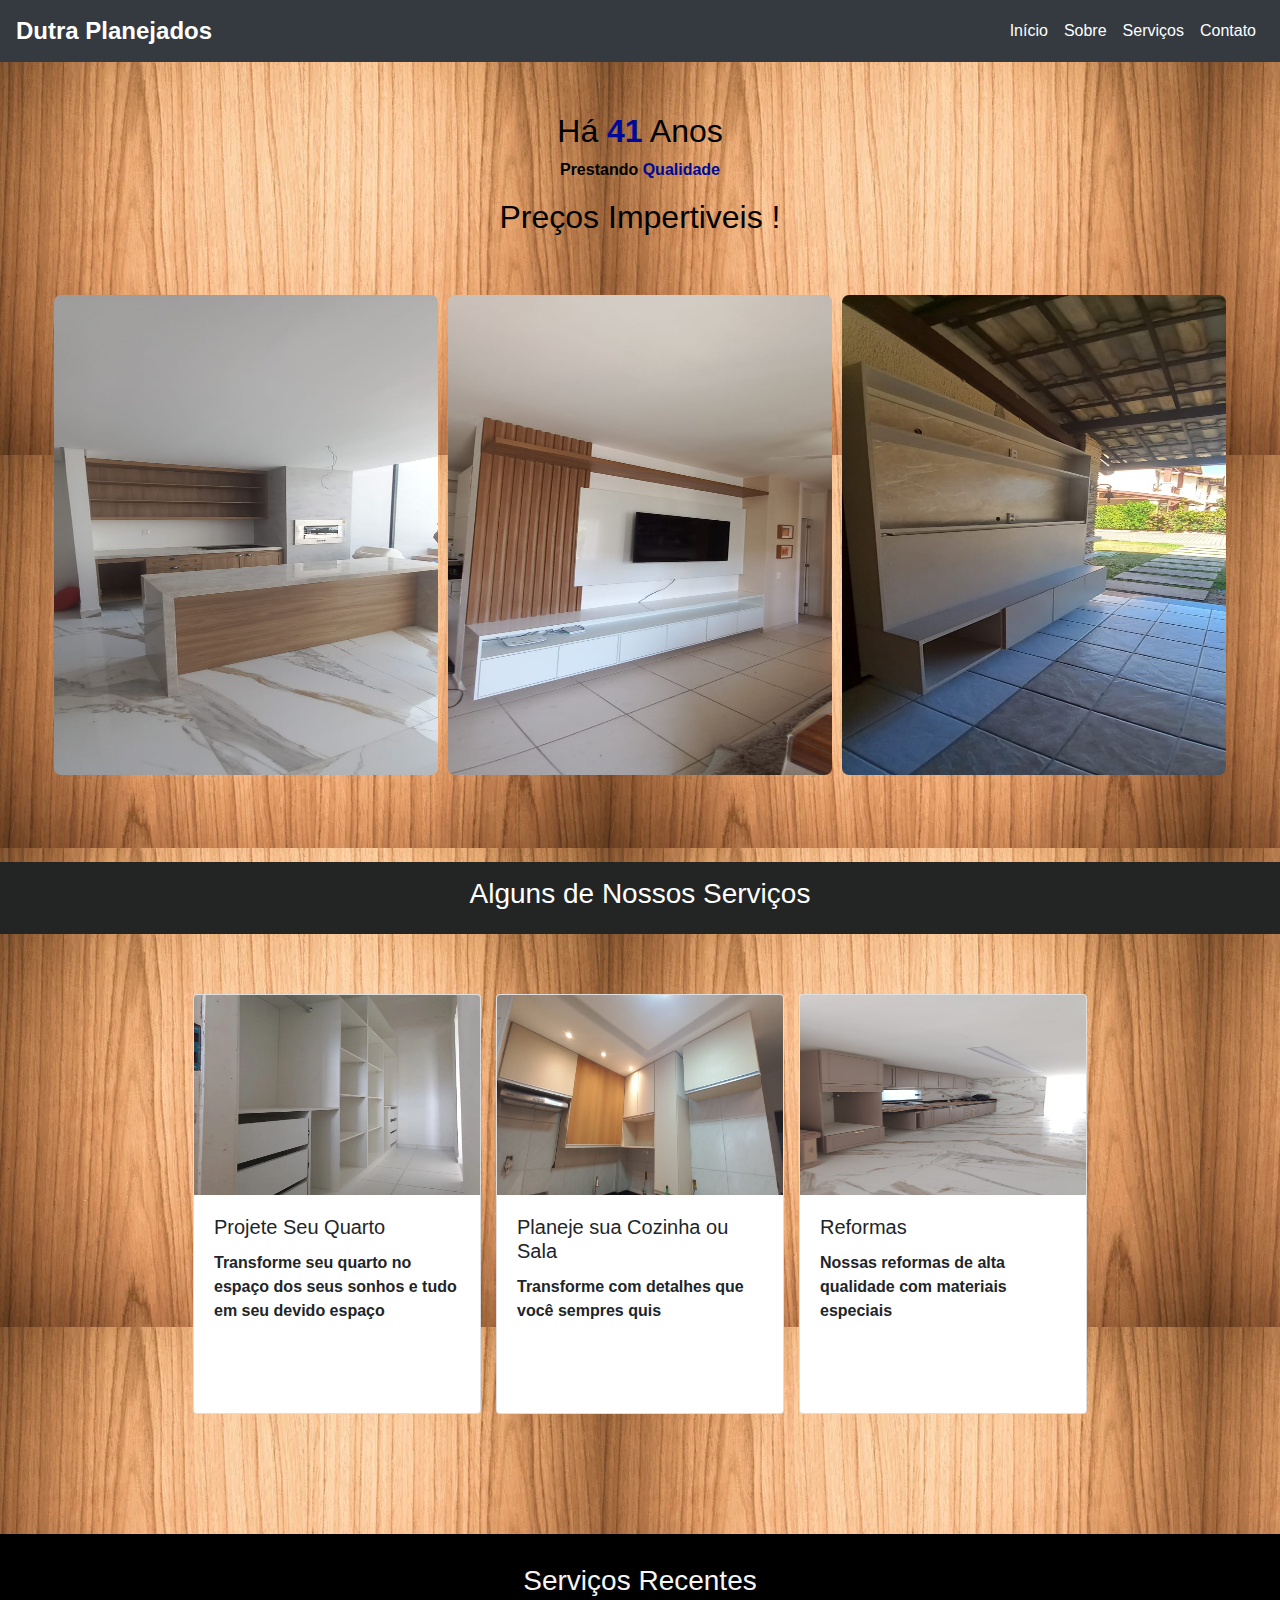
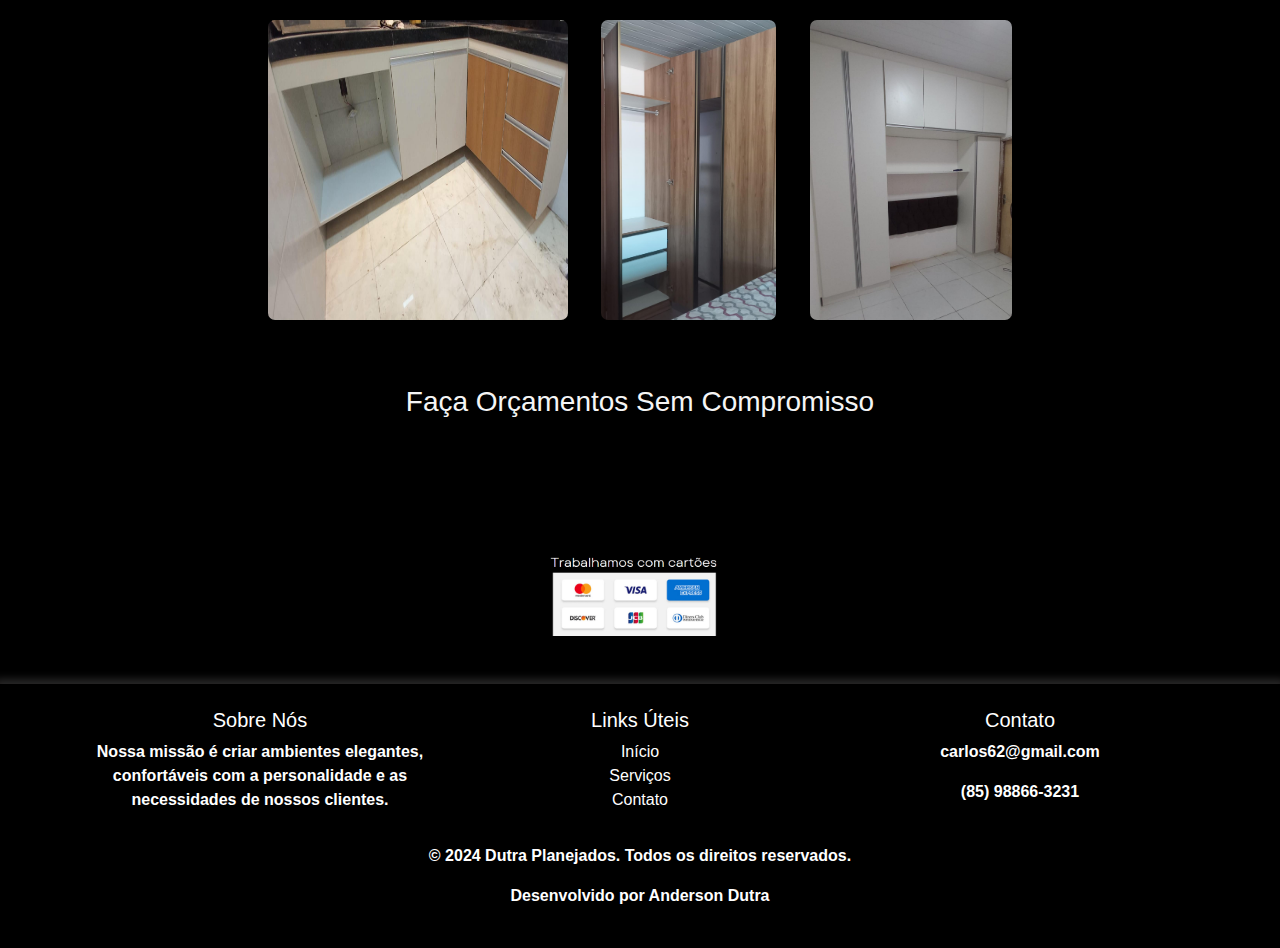
<file: index.html>
<!DOCTYPE html>
<html lang="pt-BR">

<head>
    <meta charset="UTF-8">
    <meta name="viewport" content="width=device-width, initial-scale=1.0">
    <title>Dutra Planejados</title>

    <!-- Importando Bootstrap -->
    <link rel="stylesheet" href="https://stackpath.bootstrapcdn.com/bootstrap/4.5.2/css/bootstrap.min.css">
    <link rel="stylesheet" href="style.css">
    <meta property="og:type" content="website">
    <meta property="og:title" content="Dutra Planejados - Elegancia & Qualidade">
    <meta property="og:image" content="https://dutraprojetados.netlify.app/imagens/Leonardo_Phoenix_A_modern_and_sleek_showroom_interior_featurin_2.jpg">
    <meta property="og:description" content="Transforme seu lar no espaço dos seus sonhos com Dutra Projetados! ">
    
</head>

<body>
    <!-- Menu de Navegação -->
    <nav class="navbar navbar-expand-lg navbar-light bg-dark">
        <a class="navbar-brand texto" href="index.html">Dutra Planejados</a>
        <button class="navbar-toggler border-white" type="button" data-toggle="collapse" data-target="#navbarNav"
            aria-controls="navbarNav" aria-expanded="false" aria-label="Toggle navigation">
            <span class="navbar-toggler-icon"></span>
        </button>
        <div class="collapse navbar-collapse" id="navbarNav">
            <ul class="navbar-nav ml-auto">
                <li class="nav-item active">
                    <a class="nav-link" href="#">Início <span class="sr-only">(current)</span></a>
                </li>
                <li class="nav-item">
                    <a class="nav-link" href="sobre.html">Sobre</a>
                </li>
                <li class="nav-item">
                    <a class="nav-link" href="serviços.html">Serviços</a>
                </li>
                <li class="nav-item">
                    <a class="nav-link" href="contato.html">Contato</a>
                </li>
            </ul>
        </div>
    </nav>

    <!-- Menu de navegação -->
    <main class="menu">
        <div class="textMenu">
            <h2>Há <span>41</span> Anos</h2>
            <p>Prestando <span>Qualidade</span></p>
            <H2>Preços Impertiveis !</H2>
        </div>
        <div class="menuImage">
            <img src="imagens/menuNav.jpg" alt="">
            <img src="imagens/Imagem do WhatsApp de 2024-10-17 à(s) 12.06.39_2f98ef5d.jpg" alt="">
            <img src="imagens/Imagem do WhatsApp de 2024-10-17 à(s) 12.06.36_cd2bfa94.jpg" alt="">
        </div>
    </main>

    <!-- Seção de cardes -->
     <h3 style="color: white; text-align: center; padding:15px;">Alguns de Nossos Serviços</h3>
    <section class="sectioncards">
        <div class="card" style="width: 18rem;">
            <img src="imagens/quarto.jpg" class="card-img-top" alt="...">
            <div class="card-body">
                <h5 class="card-title">Projete Seu Quarto</h5>
                <p class="card-text">Transforme seu quarto no espaço dos seus sonhos e tudo em seu devido espaço</p>
            </div>
        </div>

        <div class="card" style="width: 18rem;">
            <img src="imagens/cosinha.jpg" class="card-img-top" alt="...">
            <div class="card-body">
                <h5 class="card-title">Planeje sua Cozinha ou Sala</h5>
                <p class="card-text">Transforme com detalhes que você sempres quis</p>
            </div>
        </div>

        <div class="card" style="width: 18rem;">
            <img src="imagens/cozinhaItaliana.jpg" class="card-img-top" alt="...">
            <div class="card-body">
                <h5 class="card-title">Reformas</h5>
                <p class="card-text">Nossas reformas de alta qualidade com materiais especiais</p>
            </div>
        </div>

    </section>

    <section class="orcamentos">
        <h3 style="text-align: center;">Serviços Recentes</h3>
         <div>
            <div class="OrçamentosImagens">
                <img src="imagens/orcamentos01.jpg" alt="">
                <img src="imagens/orcamentos02.jpg" alt="">
                <img src="imagens/orcamentos03.jpg" alt="">
            </div>
         </div>
         <h3 style="margin-top: 50px;">Faça Orçamentos Sem Compromisso </h3>

    </section>

    <div class="cartao" style="background-color:black; height: 150px; display: flex; justify-content: center;">
        <img style=" max-width: 100%; height: 120px;" src="imagens/Captura de tela 2024-10-17 135623.png" alt="">
     </div>

        <!-- Rodapé -->
        <footer class="custoFooter text-white text-center py-4">
            <div class="container">
                <div class="row">
                    <div class="col-md-4">
                        <h5>Sobre Nós</h5>
                        <p>Nossa missão é criar ambientes elegantes, confortáveis com a personalidade e as necessidades de nossos clientes.</p>
                    </div>
                    <div class="col-md-4">
                        <h5>Links Úteis</h5>
                        <ul class="list-unstyled">
                            <li><a href="#" class="text-white">Início</a></li>
                            <li><a href="serviços.html" class="text-white">Serviços</a></li>
                            <li><a href="contato.html" class="text-white">Contato</a></li>
                        </ul>
                    </div>
                    <div class="col-md-4">
                        <h5>Contato</h5>
                        <p>carlos62@gmail.com</p>
                        <p>(85) 98866-3231</p>
                    </div>
                </div>
                <div class="mt-3">
                    <p>&copy; 2024 Dutra Planejados. Todos os direitos reservados.</p>
                    <p>Desenvolvido por Anderson Dutra</p>
                </div>
            </div>
        </footer>
    


    <!-- Script Bootstrap -->
    <script src="https://code.jquery.com/jquery-3.5.1.slim.min.js"></script>
    <script src="https://cdn.jsdelivr.net/npm/@popperjs/core@2.5.2/dist/umd/popper.min.js"></script>
    <script src="https://stackpath.bootstrapcdn.com/bootstrap/4.5.2/js/bootstrap.min.js"></script>
</body>

</html>
</file>
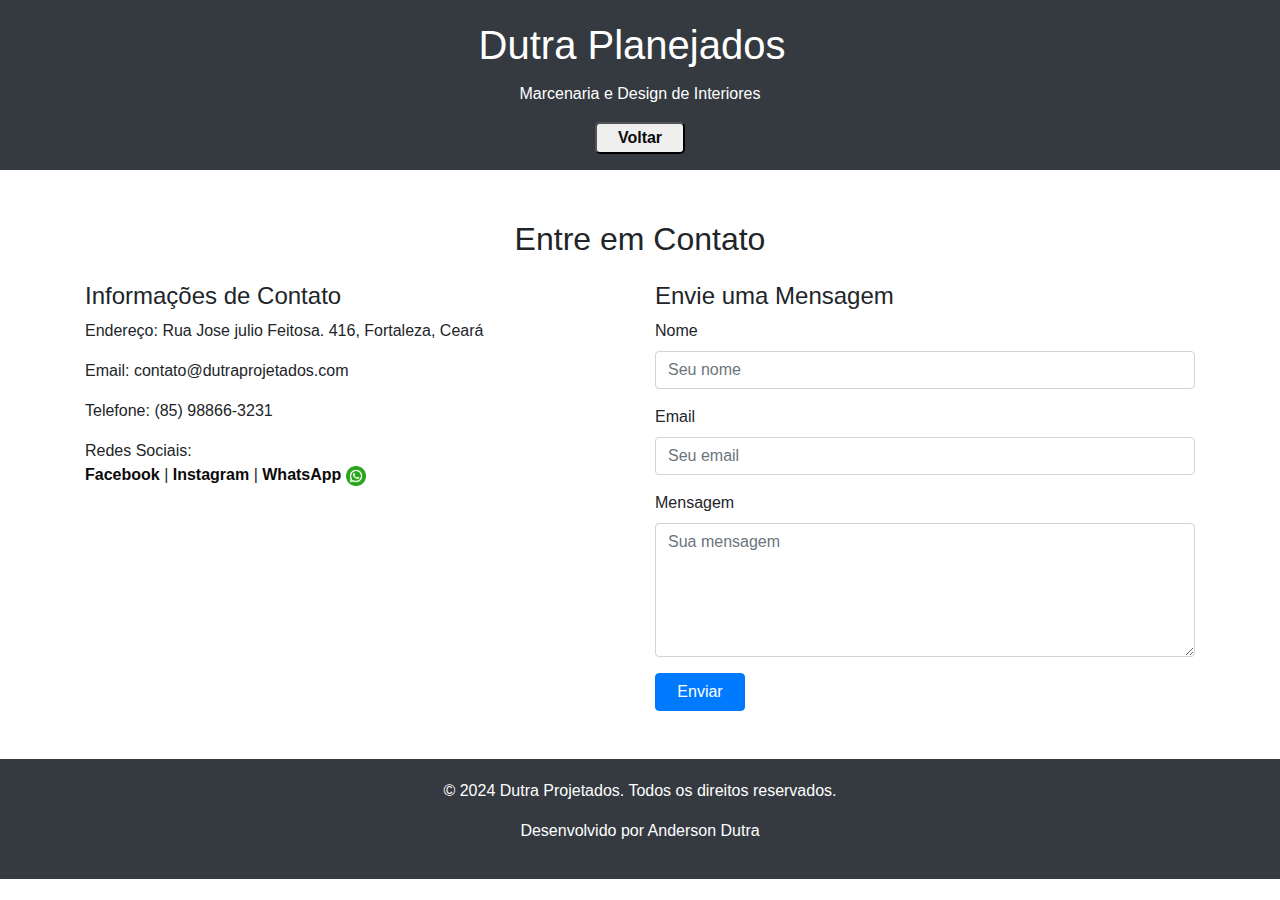
<file: contato.html>
<!DOCTYPE html>
<html lang="pt-BR">
<head>
    <meta charset="UTF-8">
    <meta name="viewport" content="width=device-width, initial-scale=1.0">
    <title>Contato - Dutra Projetados</title>
    <link rel="stylesheet" href="https://stackpath.bootstrapcdn.com/bootstrap/4.5.2/css/bootstrap.min.css">
    <style>
        .container {
            margin-top: 50px;
        }
        .footer {
            background-color: #343a40;
            color: #ffffff;
            padding: 20px 0;
            text-align: center;
        }
        .footer a {
            color: #ffffff;
            text-decoration: none;
        }
        .footer a:hover {
            text-decoration: underline;

        }

        h1{
            color: #ffffff;
        }

        button {
            width: 90px;
            border-radius: 5px;
            outline: none;
            text-decoration: none;
            padding: 2px;
        }

        a {
            color: #0b0b0b;
            font-weight: bolder;
        }
        button:hover {
              box-shadow: 0 0 2px 1px white;
        }

        
    
    </style>
</head>
<body>
    <header class="bg-dark text-white text-center py-3">
        <a class="navbar-brand texto" href="index.html"><h1>Dutra Planejados</h1></a>
        <p>Marcenaria e Design de Interiores</p>
        <button><a style="text-decoration: none;" href="index.html">Voltar</a></button>
    </header>

    <main class="container">
        <h2 class="text-center mb-4">Entre em Contato</h2>
        <div class="row">
            <div class="col-md-6">
                <h4>Informações de Contato</h4>
                <p>Endereço: Rua Jose julio Feitosa. 416, Fortaleza, Ceará</p>
                <p>Email: contato@dutraprojetados.com</p>
                <p>Telefone: (85) 98866-3231</p>
                <p>Redes Sociais:
                    <br>
                    <a href="https://www.facebook.com/cesar.dutra.3194?locale=pt_BR" target="_blank">Facebook</a> |
                    <a href="https://www.instagram.com/cesar.tavaress?utm_source=ig_web_button_share_sheet&igsh=ZDNlZDc0MzIxNw==" target="_blank">Instagram </a> |
                    <a href="https://wa.me/5585988663231">WhatsApp <img width="20px" src="imagens/whatsapp (1).png" alt=""></a>
                </p>
            </div>
            <div class="col-md-6">
                <h4>Envie uma Mensagem</h4>
                <form>
                    <div class="form-group">
                        <label for="name">Nome</label>
                        <input type="text" class="form-control" id="name" placeholder="Seu nome">
                    </div>
                    <div class="form-group">
                        <label for="email">Email</label>
                        <input type="email" class="form-control" id="email" placeholder="Seu email">
                    </div>
                    <div class="form-group">
                        <label for="message">Mensagem</label>
                        <textarea class="form-control" id="message" rows="5" placeholder="Sua mensagem"></textarea>
                    </div>
                    <button type="submit" class="btn btn-primary">Enviar</button>
                </form>
            </div>
        </div>
    </main>

    <footer class="footer mt-5">
        <p>&copy; 2024 Dutra Projetados. Todos os direitos reservados.</p>
        <p>Desenvolvido por Anderson Dutra</p>
    </footer>

    <!-- Script Bootstrap -->
    <script src="https://code.jquery.com/jquery-3.5.1.slim.min.js"></script>
    <script src="https://cdn.jsdelivr.net/npm/@popperjs/core@2.5.2/dist/umd/popper.min.js"></script>
    <script src="https://stackpath.bootstrapcdn.com/bootstrap/4.5.2/js/bootstrap.min.js"></script>
</body>
</html>
</file>
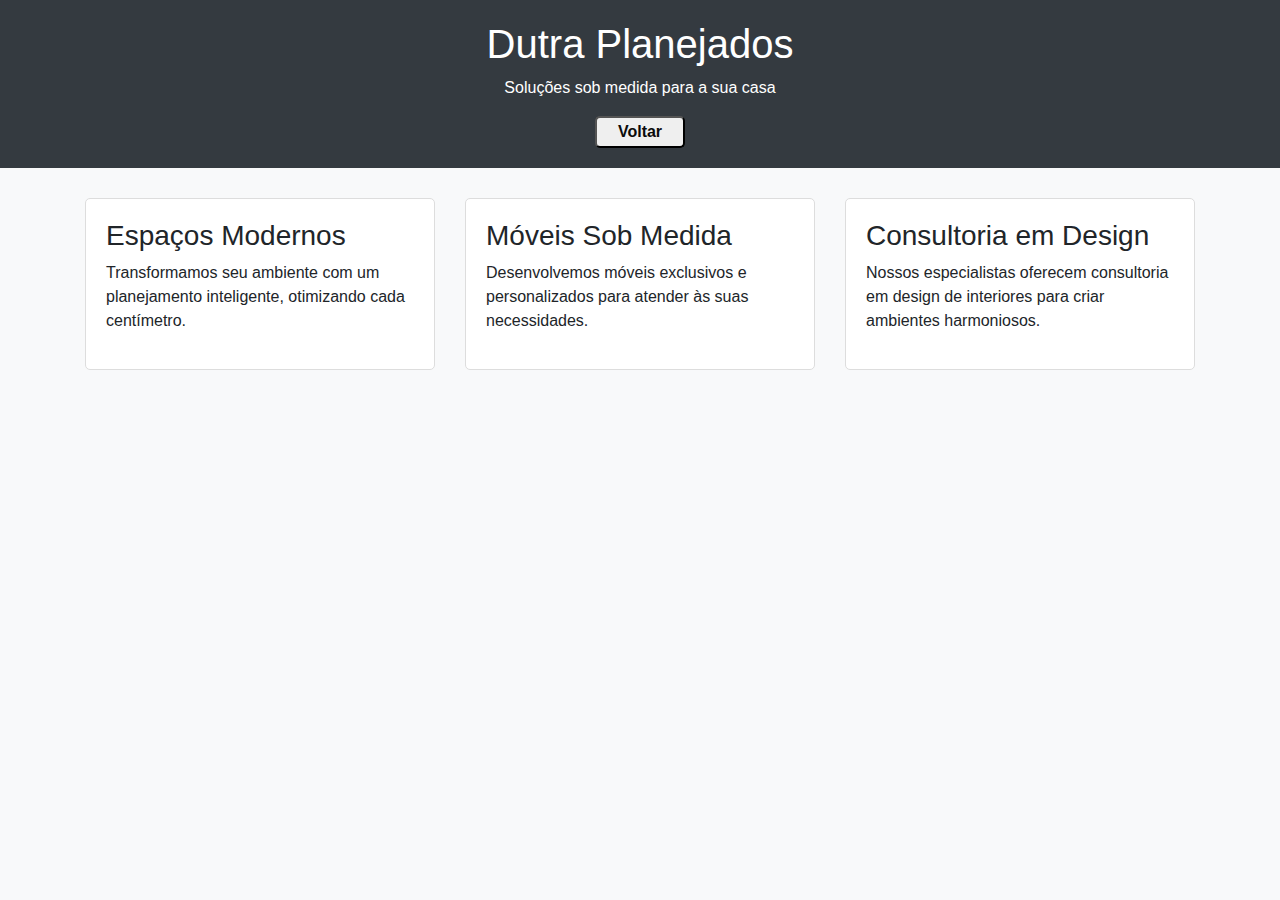
<file: serviços.html>
<!DOCTYPE html>
<html lang="pt-BR">
<head>
    <meta charset="UTF-8">
    <meta name="viewport" content="width=device-width, initial-scale=1.0">
    <title>Serviços - Dutra Planejados</title>
    <link rel="stylesheet" href="https://stackpath.bootstrapcdn.com/bootstrap/4.5.2/css/bootstrap.min.css">
    <style>
        body {
            font-family: Arial, sans-serif;
            background-color: #f8f9fa;
            margin: 0;
            padding: 0;
        }
        .header {
            background-color: #343a40;
            color: #fff;
            padding: 20px;
            text-align: center;
        }
        .container {
            margin-top: 30px;
        }
        .service-card {
            border: 1px solid #ddd;
            border-radius: 5px;
            padding: 20px;
            margin-bottom: 20px;
            background-color: #fff;
        }
        .service-card h3 {
            margin-top: 0;
        }
              
  
        button {
            width: 90px;
            border-radius: 5px;
            outline: none;
            text-decoration: none;
            padding: 2px;
        }

        a {
            color: #0b0b0b;
            font-weight: bolder;
        }
        button:hover {
              box-shadow: 0 0 2px 1px white;
        }
         

    </style>
</head>
<body>
    <div class="header">
        <h1>Dutra Planejados</h1>
        <p>Soluções sob medida para a sua casa</p>
        <button><a style="text-decoration: none;" href="index.html">Voltar</a></button>
    </div>

    <div class="container">
        <div class="row">
            <!-- Serviço 1 -->
            <div class="col-md-4">
                <div class="service-card">
                    <h3>Espaços Modernos</h3>
                    <p>Transformamos seu ambiente com um planejamento inteligente, otimizando cada centímetro.</p>
                </div>
            </div>
            <!-- Serviço 2 -->
            <div class="col-md-4">
                <div class="service-card">
                    <h3>Móveis Sob Medida</h3>
                    <p>Desenvolvemos móveis exclusivos e personalizados para atender às suas necessidades.</p>
                </div>
            </div>
            <!-- Serviço 3 -->
            <div class="col-md-4">
                <div class="service-card">
                    <h3>Consultoria em Design</h3>
                    <p>Nossos especialistas oferecem consultoria em design de interiores para criar ambientes harmoniosos.</p>
                </div>
            </div>
        </div>
    </div>

    <script src="https://code.jquery.com/jquery-3.5.1.slim.min.js"></script>
    <script src="https://cdn.jsdelivr.net/npm/@popperjs/core@2.5.2/dist/umd/popper.min.js"></script>
    <script src="https://stackpath.bootstrapcdn.com/bootstrap/4.5.2/js/bootstrap.min.js"></script>
</body>
</html>
</file>
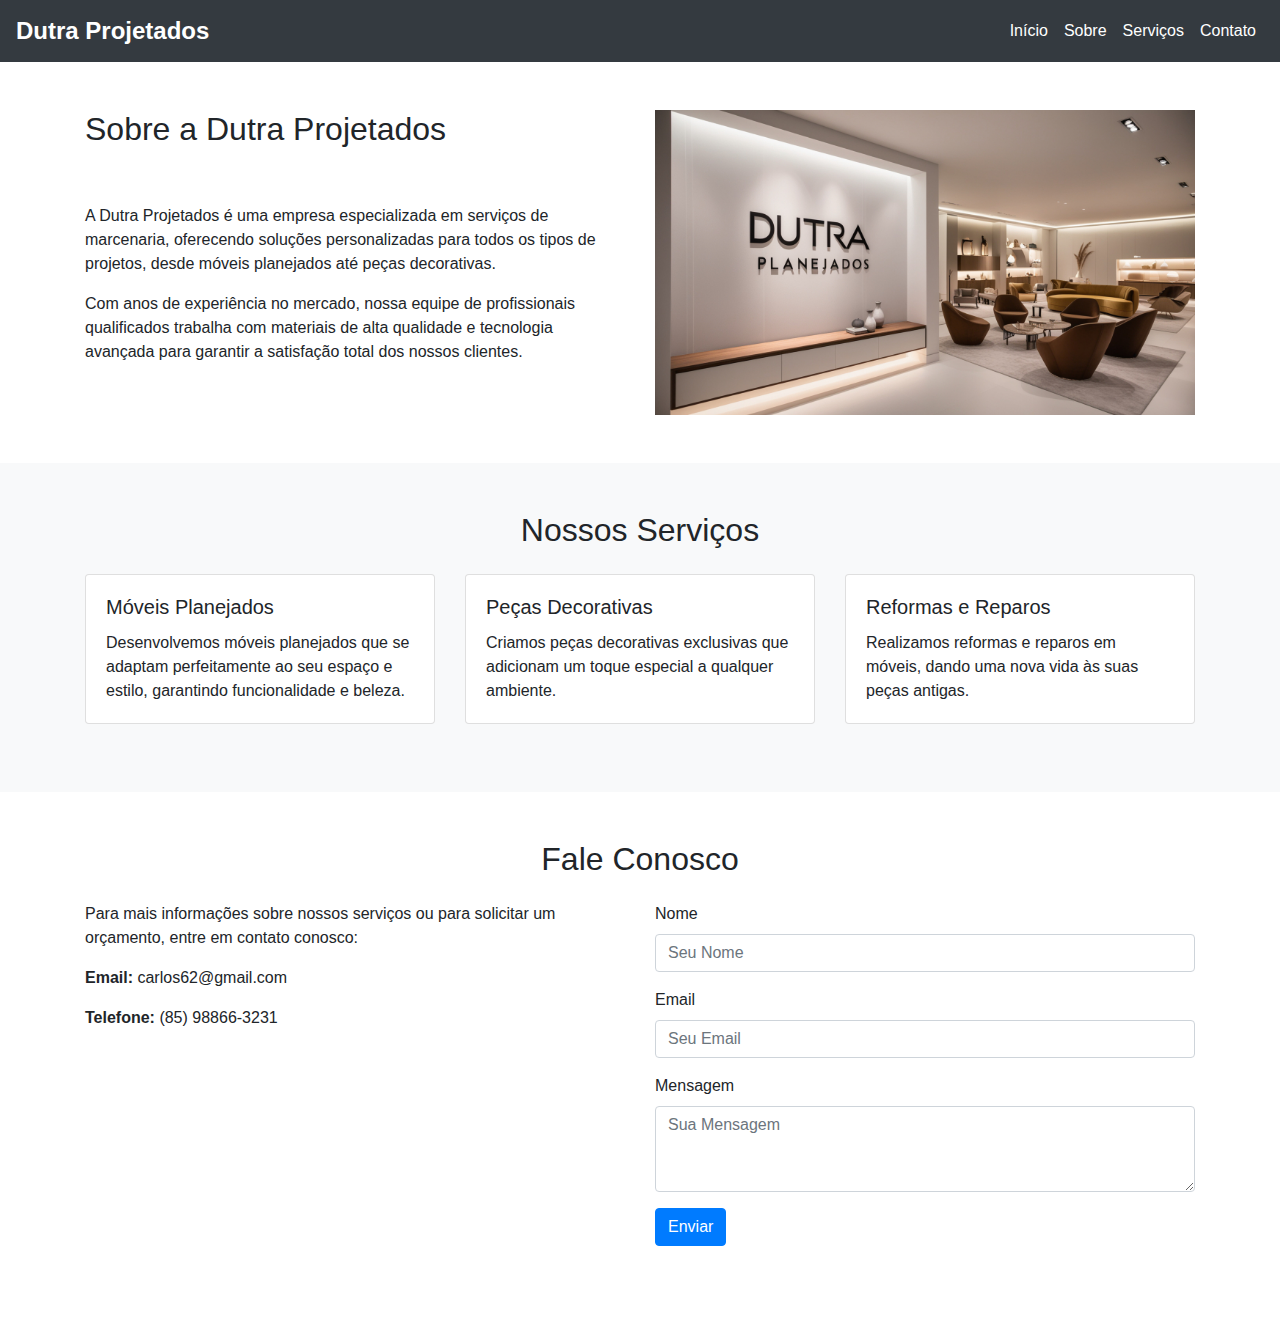
<file: sobre.html>
<!DOCTYPE html>
<html lang="pt-BR">
<head>
    <meta charset="UTF-8">
    <meta name="viewport" content="width=device-width, initial-scale=1.0">
    <title>Dutra Projetados - Marcenaria de Qualidade</title>
    <!-- Importando Bootstrap -->
    <link rel="stylesheet" href="https://stackpath.bootstrapcdn.com/bootstrap/4.5.2/css/bootstrap.min.css">
    <link rel="stylesheet" href="sobre.css">
</head>
<body>
    <!-- Navbar -->
    <nav class="navbar navbar-expand-lg navbar-light bg-dark text-white">
        <a class="navbar-brand texto" href="index.html">Dutra Projetados</a>
        <button class="navbar-toggler" type="button" data-toggle="collapse" data-target="#navbarNav" aria-controls="navbarNav" aria-expanded="false" aria-label="Toggle navigation">
            <span class="navbar-toggler-icon"></span>
        </button>
        <div class="collapse navbar-collapse" id="navbarNav">
            <ul class="navbar-nav ml-auto">
                <li class="nav-item active">
                    <a class="nav-link" href="index.html">Início <span class="sr-only">(current)</span></a>
                </li>
                <li class="nav-item">
                    <a class="nav-link" href="#">Sobre</a>
                </li>
                <li class="nav-item">
                    <a class="nav-link" href="serviços.html">Serviços</a>
                </li>
                <li class="nav-item">
                    <a class="nav-link" href="contato.html">Contato</a>
                </li>
            </ul>
        </div>
    </nav>

   
    <!-- Sobre a Empresa -->
    <section class="py-5">
        <div class="container">
            <div class="row">
                <div class="col-lg-6">
                    <h2>Sobre a Dutra Projetados</h2>
                    <br><br>
                    <p>A Dutra Projetados é uma empresa especializada em serviços de marcenaria, oferecendo soluções personalizadas para todos os tipos de projetos, desde móveis planejados até peças decorativas.</p>
                    <p>Com anos de experiência no mercado, nossa equipe de profissionais qualificados trabalha com materiais de alta qualidade e tecnologia avançada para garantir a satisfação total dos nossos clientes.</p>
                </div>
                <div class="col-lg-6">
                    <img src="imagens/Leonardo_Phoenix_A_modern_and_sleek_showroom_interior_featurin_2.jpg" class="img-fluid" alt="Imagem da Empresa">
                </div>
            </div>
        </div>
    </section>

    <!-- Serviços -->
    <section class="bg-light py-5">
        <div class="container">
            <h2 class="text-center mb-4">Nossos Serviços</h2>
            <div class="row">
                <div class="col-md-4">
                    <div class="card">
                        <div class="card-body">
                            <h5 class="card-title">Móveis Planejados</h5>
                            <p class="card-text">Desenvolvemos móveis planejados que se adaptam perfeitamente ao seu espaço e estilo, garantindo funcionalidade e beleza.</p>
                        </div>
                    </div>
                </div>
                <div class="col-md-4">
                    <div class="card">
                        <div class="card-body">
                            <h5 class="card-title">Peças Decorativas</h5>
                            <p class="card-text">Criamos peças decorativas exclusivas que adicionam um toque especial a qualquer ambiente.</p>
                        </div>
                    </div>
                </div>
                <div class="col-md-4">
                    <div class="card">
                        <div class="card-body">
                            <h5 class="card-title">Reformas e Reparos</h5>
                            <p class="card-text">Realizamos reformas e reparos em móveis, dando uma nova vida às suas peças antigas.</p>
                        </div>
                    </div>
                </div>
            </div>
        </div>
    </section>

    <!-- Contato -->
    <section class="py-5">
        <div class="container">
            <h2 class="text-center mb-4">Fale Conosco</h2>
            <div class="row">
                <div class="col-md-6">
                    <p>Para mais informações sobre nossos serviços ou para solicitar um orçamento, entre em contato conosco:</p>
                    <p><strong>Email:</strong> carlos62@gmail.com</p>
                    <p><strong>Telefone:</strong> (85) 98866-3231</p>
                </div>
                <div class="col-md-6">
                    <form>
                        <div class="form-group">
                            <label for="name">Nome</label>
                            <input type="text" class="form-control" id="name" placeholder="Seu Nome">
                        </div>
                        <div class="form-group">
                            <label for="email">Email</label>
                            <input type="email" class="form-control" id="email" placeholder="Seu Email">
                        </div>
                        <div class="form-group">
                            <label for="message">Mensagem</label>
                            <textarea class="form-control" id="message" rows="3" placeholder="Sua Mensagem"></textarea>
                        </div>
                        <button type="submit" class="btn btn-primary">Enviar</button>
                    </form>
                </div>
            </div>
        </div>
    </section>

    <!-- Rodapé -->
    <footer class="custom-footer text-white text-center py-4">
        <div class="container">
            <div class="row">
                <div class="col-md-4">

                    <script src="https://code.jquery.com/jquery-3.5.1.slim.min.js"></script>
                    <script src="https://cdn.jsdelivr.net/npm/@popperjs/core@2.5.2/dist/umd/popper.min.js"></script>
                    <script src="https://stackpath.bootstrapcdn.com/bootstrap/4.5.2/js/bootstrap.min.js"></script>
                </body>
                
                </html>
</file>
<file: style.css>
* {
    margin: 0;
    padding: 0;
    box-sizing: border-box;
}

.texto {
    font-size: 1.5rem; /* Tamanho da fonte aumentado */
    font-weight: bold; /* Opcional, para deixar o texto em negrito */
}
span {
    color: rgb(0, 10, 152);
    font-weight: bold;
}

body {
    background-color: rgb(35, 37, 37);
    
}
p {
    font-weight: bold;
}

.navbar {
    background-color: #ffffff; /* bg-dark */
}
.navbar .navbar-brand,
.navbar .nav-link,
.navbar-toggler {
    color: #ffffff !important; /* Forçando o branco no texto */
}
.navbar .nav-link:hover {
    color: #4a5562; /* Azul claro ao passar o mouse */
}

.textMenu {
    color: rgb(0, 0, 0);
    text-align: center;
    padding: 50px;
}

.menu {
    height: 800px;
    background-image: url('imagens/depositphotos_53929097-stock-photo-wood-texture-background.jpg');
}

.menuImage {
    width: 100%;
}

.menuImage {
    display: flex;
    justify-content: center;
    align-items: center;
    gap: 10px;
}

.menuImage img {
    border-radius: 7px;
    width: 30%;
    height: 480px;
    background-size: cover;
    background-position: center;
}

.sectioncards{
    background-image: url('imagens/depositphotos_53929097-stock-photo-wood-texture-background.jpg');
   display: flex;
   gap: 15px;
   justify-content: center;
    padding: 60px;
    height: 600px;
    
}

.card {

    display: flex;
    justify-content: center;
    align-items: center;
    flex-direction: column;
    height: 420px;
    
}

.card a {
   
    align-items: center;
}

.card-img-top {
    width: 100%;
    height: 200px;
}

.orcamentos {
    padding: 30px;
    background-color: black;
    font-size: 12px;
    text-align: center;
    color: whitesmoke;
}

.orcamentos {
  height: 600px;
}

.OrçamentosImagens img {
    max-width: 300px;
    height: 300px;
    margin: 15px;
    border-radius: 7px;
}

.custoFooter {
    background: rgb(0, 0, 0);
    box-shadow: 0 0 8px 5px rgb(41, 40, 40);
}

@media (max-width: 600px) {
  
     .menu{
        height: auto;
        
     }



    .menuImage {
        display: flex;
        flex-direction: column;
        width: 100%;
        height: auto;
    }

    .menuImage img {
        width: 90%;
    }
    
    
   
}

@media (max-width: 950px) {
    .sectioncards {
        height: auto;
        display: flex;
        flex-wrap: wrap;
    }

    .card {
        height: auto;
    }

    .orcamentos{
        height: auto;
        display: flex;
        flex-wrap: wrap;
       
    }

    h3{
        text-align: center;
    }

    .OrçamentosImagens img {
        justify-content: center;
        align-items: center;
        width: 100%;
    }

    .cartao {
        justify-content: center;
        align-items: center;
    }
}
</file>
<file: sobre.css>
*{
    margin: 0;
    padding: 0;
    box-sizing: border-box;
}

body {
   
}
.navbar {
    background-color: #343a40; /* bg-dark */
}
.navbar .navbar-brand,
.navbar .nav-link,
.navbar-toggler {
    color: #ffffff !important; /* Forçando o branco no texto */
}
.navbar .nav-link:hover {
    color: #cce5ff; /* Azul claro ao passar o mouse */
}
.navbar-toggler {
    border-color: white; /* Cor da borda do botão */
}
.navbar-toggler-icon {
    background-image: url("data:image/svg+xml;charset=utf8,%3Csvg viewBox='0 0 30 30' xmlns='http://www.w3.org/2000/svg'%3E%3Cpath stroke='rgba(255, 255, 255, 1)' stroke-width='2' stroke-linecap='round' stroke-miterlimit='10' d='M4 7h22M4 15h22M4 23h22'/%3E%3C/svg%3E");
}
.texto {
    font-size: 1.5rem; /* Tamanho da fonte aumentado */
    font-weight: bold; /* Opcional, para deixar o texto em negrito */
}

.card {
  
    
  margin-bottom: 20px; /* Adiciona espaço entre os cards */
  }
</file>
